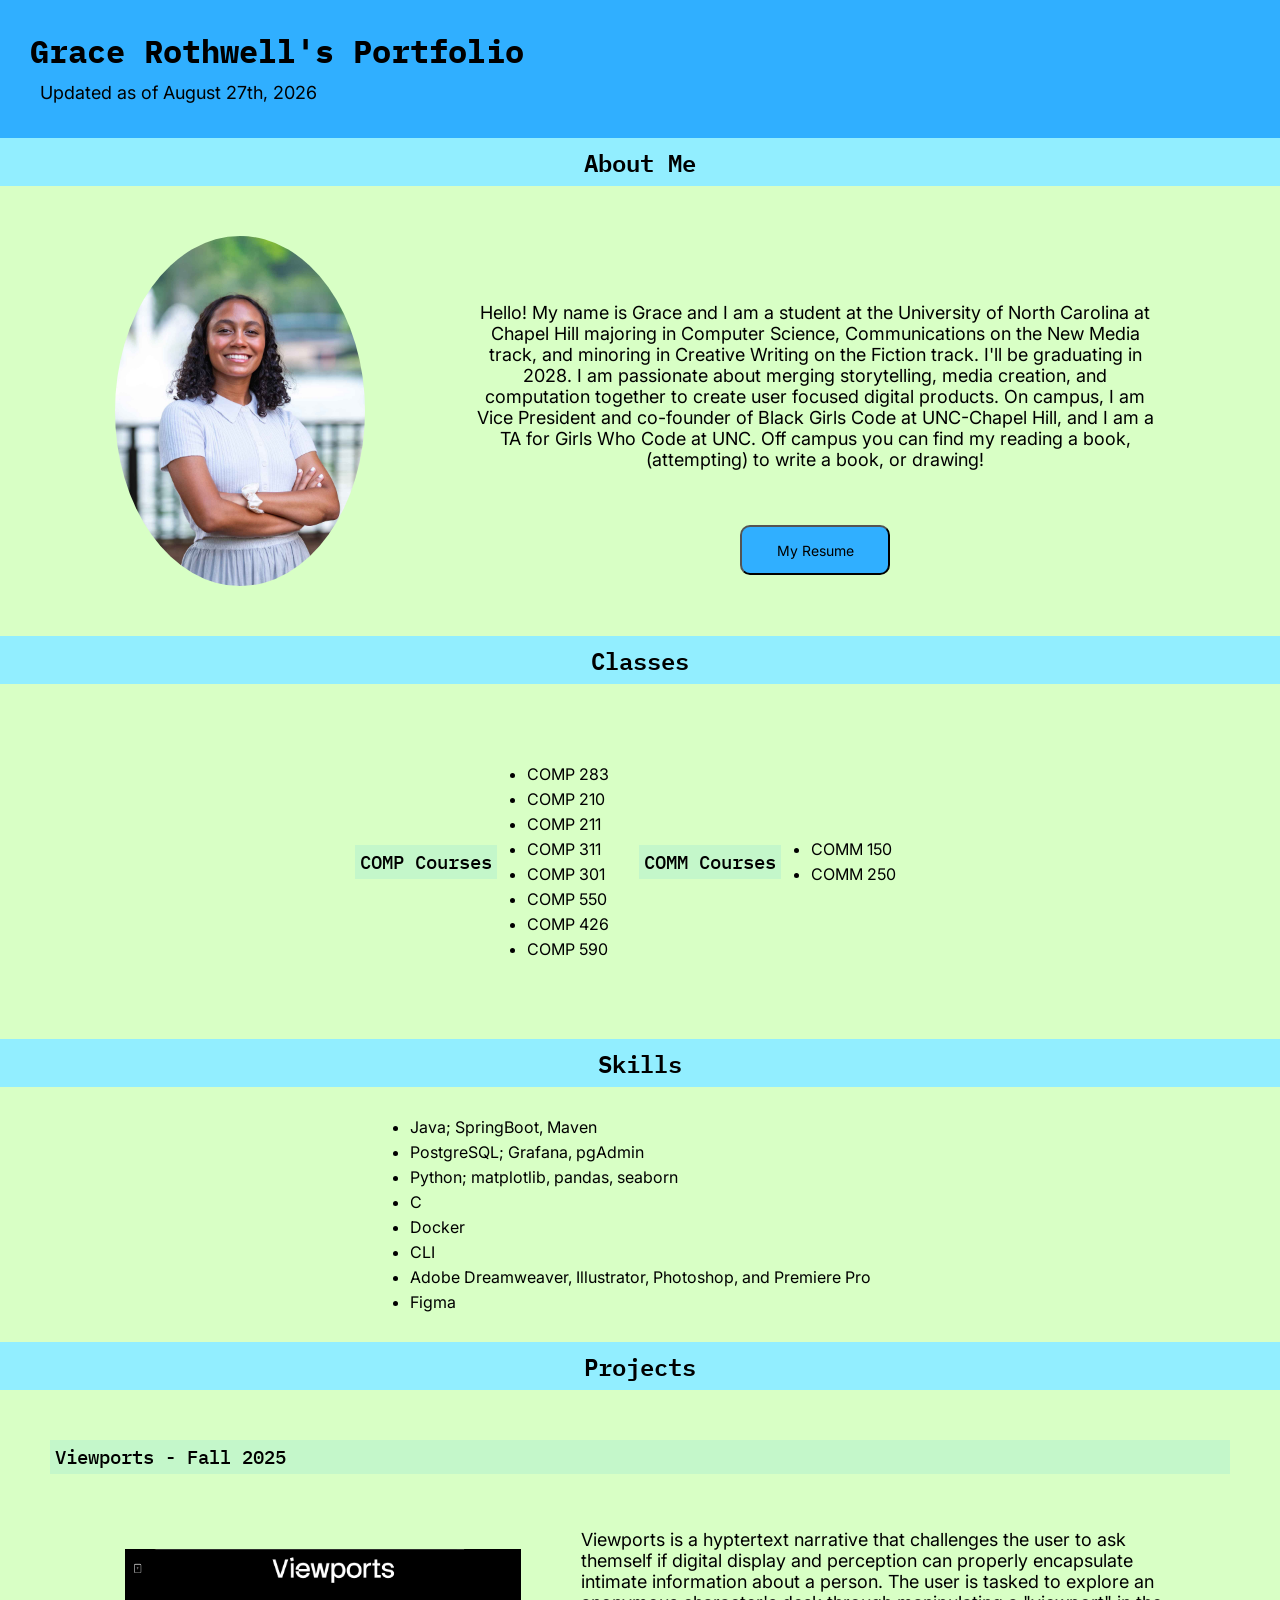
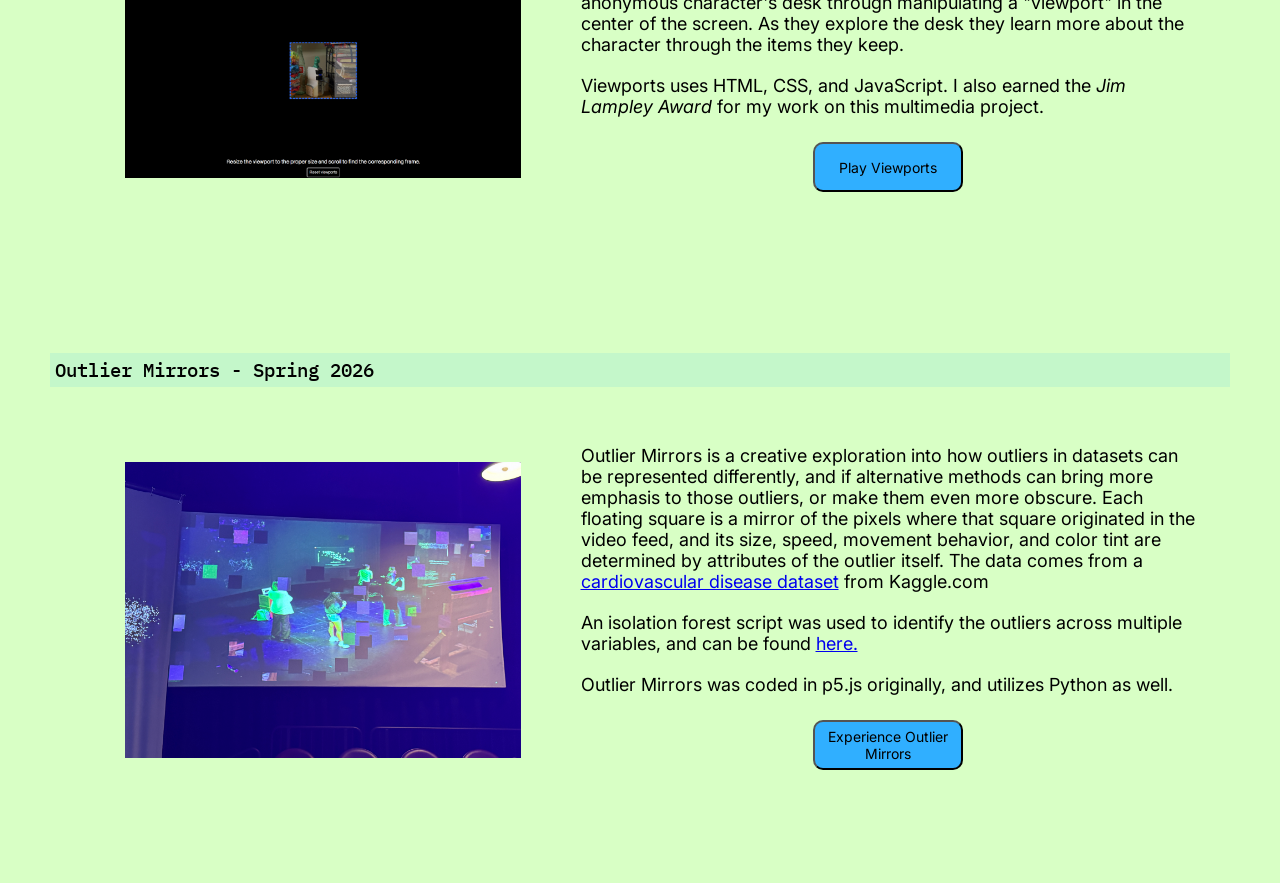
<file: index.html>
<!DOCTYPE html>
<html lang="en">
<head>
    <meta charset="UTF-8">
    <meta name="viewport" content="width=device-width, initial-scale=1.0">
    <link rel="stylesheet" href="styles.css">
    <link rel="preconnect" href="https://fonts.googleapis.com">
    <link rel="preconnect" href="https://fonts.googleapis.com">
    <link rel="preconnect" href="https://fonts.gstatic.com" crossorigin>
    <link href="https://fonts.googleapis.com/css2?family=IBM+Plex+Mono:ital,wght@0,100;0,200;0,300;0,400;0,500;0,600;0,700;1,100;1,200;1,300;1,400;1,500;1,600;1,700&family=Inter:ital,opsz,wght@0,14..32,100..900;1,14..32,100..900&display=swap" rel="stylesheet">
    <title>Home</title>
</head>
<body>
    <header>
        <div id="title-container">
            <h1 id ="title">Grace Rothwell's Portfolio</h1>
        </div>
        <div id="date-container">
            <p id="date">Updated as of August 27th, 2026</p>
        </div>
    </header>
    <main>
        <h2>About Me</h2>
        <div class="content-container">
            <div id="about-me-container">
                <div id="background-circle"></div>
                <img src="assets/headshot.jpg" alt="Grace's headshot" id="headshot">
                <div id="about-me-text">
                    <p id="about-me-description">Hello! My name is Grace and I am a student at the University of North Carolina at Chapel Hill majoring in Computer Science, Communications on the New Media track, and minoring in Creative Writing on the Fiction track. I'll be graduating in 2028. I am passionate about merging storytelling, media creation, and computation together to create user focused digital products. On campus, I am Vice President and co-founder of Black Girls Code at UNC-Chapel Hill, and I am a TA for Girls Who Code at UNC. Off campus you can find my reading a book, (attempting) to write a book, or drawing!</p>
                    <button onclick="window.location.href='resume.html';" id="resume-button">My Resume</button>
                </div>
                
            </div>
        </div>
        <h2>Classes</h2>
        <div class="content-container" id="class-container">
            <h3>COMP Courses</h3>
            <ul>
                <li>COMP 283</li>
                <li>COMP 210</li>
                <li>COMP 211</li>
                <li>COMP 311</li>
                <li>COMP 301</li>
                <li>COMP 550</li>
                <li>COMP 426</li>
                <li>COMP 590</li>
            </ul>
            <h3>COMM Courses</h3>
            <ul>
                <li>COMM 150</li>
                <li>COMM 250</li>
            </ul>
        </div>
        <h2>Skills</h3>
        <div class="content-container" id="skill-container">
            <ul>
                <li>Java; SpringBoot, Maven</li>
                <li>PostgreSQL; Grafana, pgAdmin</li>
                <li>Python; matplotlib, pandas, seaborn</li>
                <li>C</li>
                <li>Docker</li>
                <li>CLI</li>
                <li>Adobe Dreamweaver, Illustrator, Photoshop, and Premiere Pro</li>
                <li>Figma</li>
            </ul>
        </div>
        <h2>Projects</h2>
        <div class="content-container">
            <div class="proj">
                <h3 class="proj-title" id="viewport-title">Viewports - Fall 2025</h3>
                <div class="proj-info-container">
                    <img src="assets/viewports_screenshot.png" alt="A screenshot of the Viewports game" class="proj-screenshot">
                    <div class="proj-text">
                        <p class="proj-description">Viewports is a hyptertext narrative that challenges the user to ask themself if digital display and perception can properly encapsulate intimate information about a person. The user is tasked to explore an anonymous character's desk through manipulating a "viewport" in the center of the screen. As they explore the desk they learn more about the character through the items they keep.</p>
                        <p class="proj-description">Viewports uses HTML, CSS, and JavaScript. I also earned the <i>Jim Lampley Award</i> for my work on this multimedia project.</p>
                        <button class="proj-button" onclick="window.location.href='https://graace-ro.github.io/viewports/';">Play Viewports</button>
                    </div>
                </div>
            </div>
            <div class="proj">
                <h3 class="proj-title" id="outlier-title">Outlier Mirrors - Spring 2026</h3>
                <div class="proj-info-container">
                    <img src="assets/IMG_5958.jpg" alt="A photo of Outlier Mirrors on display" class="proj-screenshot">
                    <div class="proj-text">
                        <p class="proj-description">Outlier Mirrors is a creative exploration into how outliers in datasets can be represented differently, and if alternative methods can bring more emphasis to those outliers, or make them even more obscure. Each floating square is a mirror of the pixels where that square originated in the video feed, and its size, speed, movement behavior, and color tint are determined by attributes of the outlier itself. The data comes from a <a href="https://www.kaggle.com/datasets/sulianova/cardiovascular-disease-dataset" class="link">cardiovascular disease dataset</a> from Kaggle.com</p>
                        <p class="proj-description">An isolation forest script was used to identify the outliers across multiple variables, and can be found <a href="isolation_forest.html" class="link">here.</a></p>
                        <p class="proj-description">Outlier Mirrors was coded in p5.js originally, and utilizes Python as well.</p>
                        <button class="proj-button" onclick="window.location.href='comm250_final/grothwell_outlierMirrors/index.html';">Experience Outlier Mirrors</button>
                    </div>
                </div>
            </div>
        </div>
    </main>
</body>
</html>
</file>
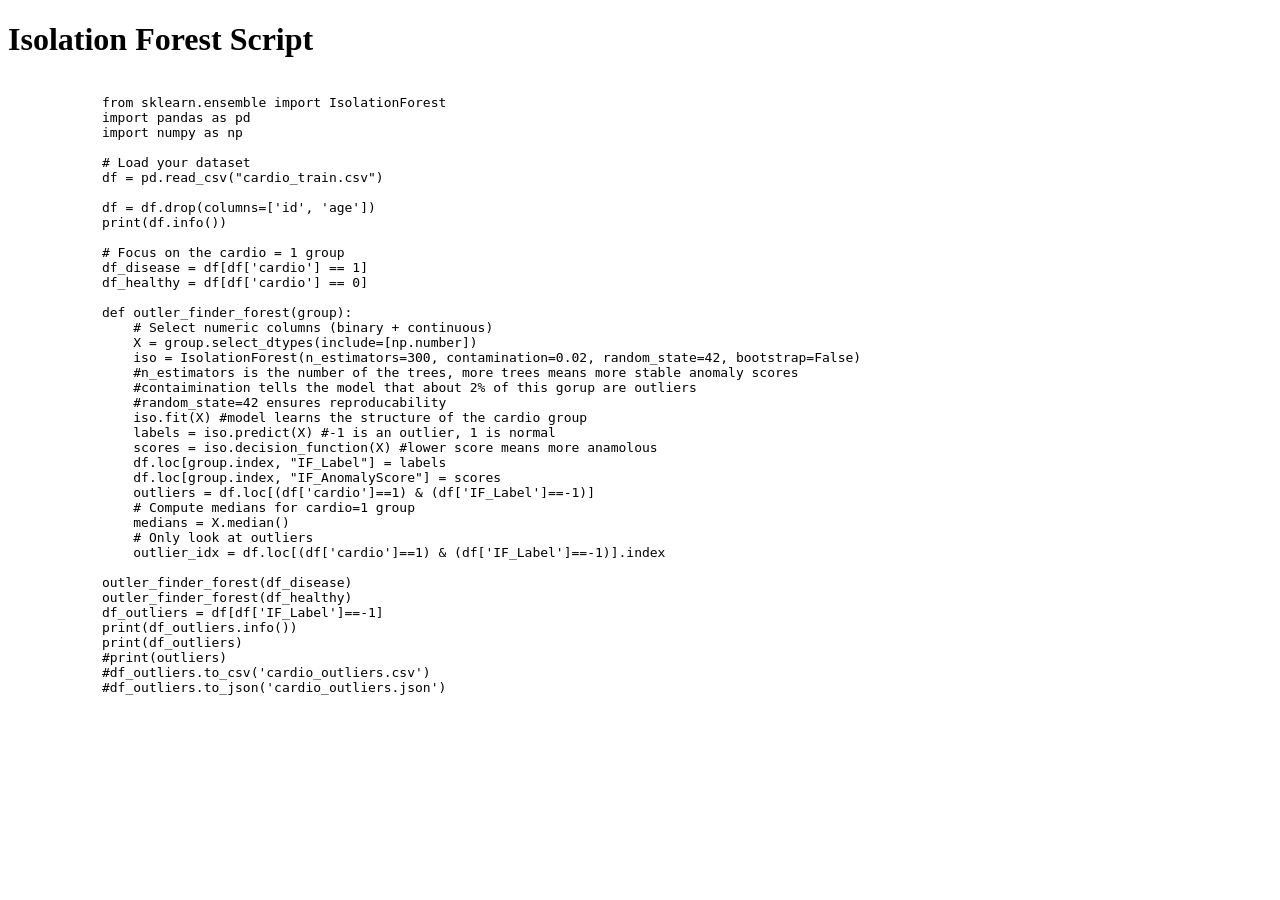
<file: isolation_forest.html>
<!DOCTYPE html>
<html lang="en">
<head>
    <meta charset="UTF-8">
    <meta name="viewport" content="width=device-width, initial-scale=1.0">
    <title>Isolation Forest Script</title>
</head>
<body>
    <h1>Isolation Forest Script</h1>
    <pre>
        <code>
            from sklearn.ensemble import IsolationForest
            import pandas as pd
            import numpy as np

            # Load your dataset
            df = pd.read_csv("cardio_train.csv")

            df = df.drop(columns=['id', 'age'])
            print(df.info())

            # Focus on the cardio = 1 group
            df_disease = df[df['cardio'] == 1]
            df_healthy = df[df['cardio'] == 0]

            def outler_finder_forest(group):
                # Select numeric columns (binary + continuous)
                X = group.select_dtypes(include=[np.number])
                iso = IsolationForest(n_estimators=300, contamination=0.02, random_state=42, bootstrap=False)
                #n_estimators is the number of the trees, more trees means more stable anomaly scores
                #contaimination tells the model that about 2% of this gorup are outliers
                #random_state=42 ensures reproducability
                iso.fit(X) #model learns the structure of the cardio group
                labels = iso.predict(X) #-1 is an outlier, 1 is normal
                scores = iso.decision_function(X) #lower score means more anamolous
                df.loc[group.index, "IF_Label"] = labels
                df.loc[group.index, "IF_AnomalyScore"] = scores
                outliers = df.loc[(df['cardio']==1) & (df['IF_Label']==-1)]
                # Compute medians for cardio=1 group
                medians = X.median()
                # Only look at outliers
                outlier_idx = df.loc[(df['cardio']==1) & (df['IF_Label']==-1)].index

            outler_finder_forest(df_disease)
            outler_finder_forest(df_healthy)
            df_outliers = df[df['IF_Label']==-1]
            print(df_outliers.info())
            print(df_outliers)
            #print(outliers)
            #df_outliers.to_csv('cardio_outliers.csv')
            #df_outliers.to_json('cardio_outliers.json')
        </code>
    </pre>
</body>
</html>
</file>
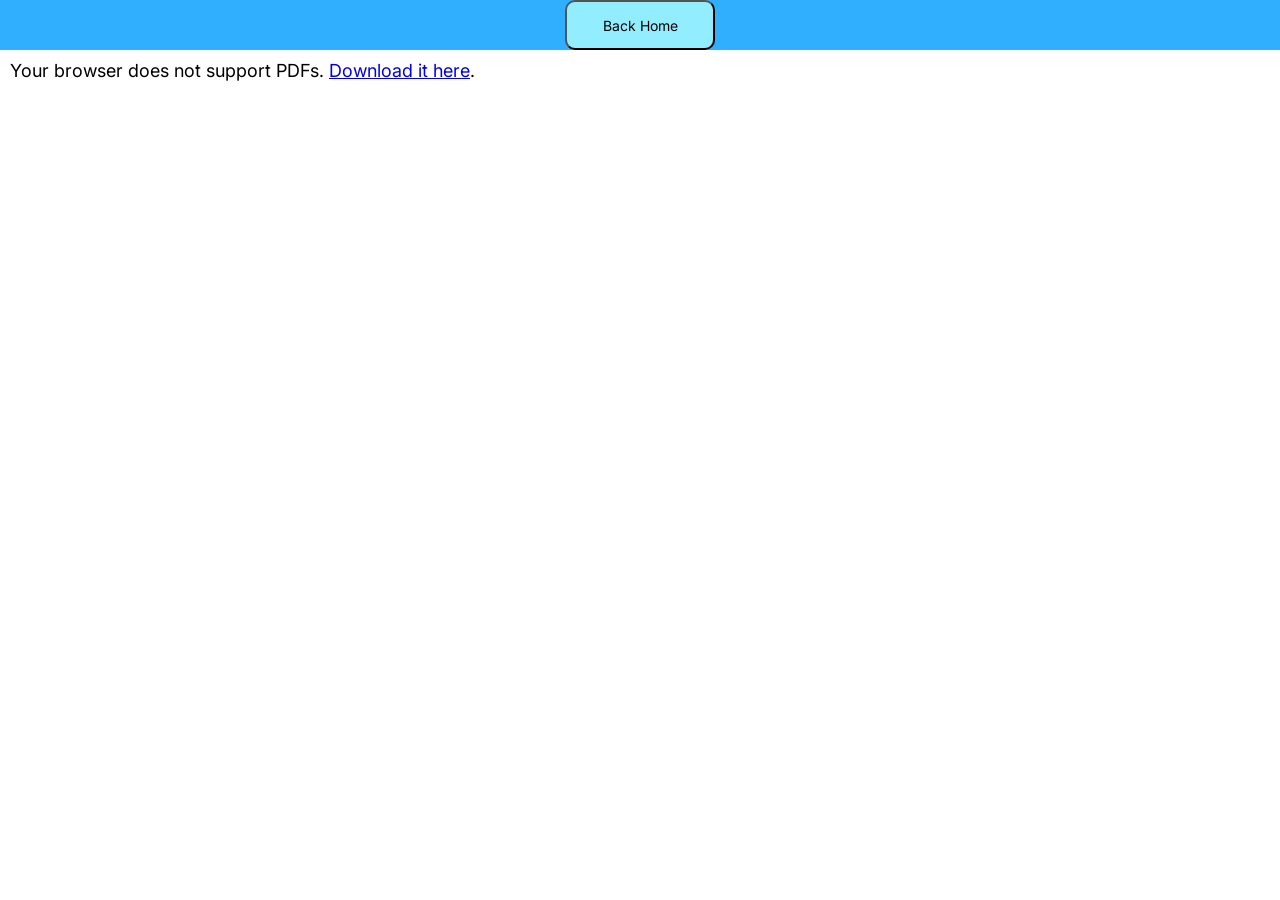
<file: resume.html>
<!DOCTYPE html>
<html lang="en">
<head>
    <meta charset="UTF-8">
    <meta name="viewport" content="width=device-width, initial-scale=1.0">
    <link rel="stylesheet" href="styles.css">
    <link rel="preconnect" href="https://fonts.googleapis.com">
    <link rel="preconnect" href="https://fonts.googleapis.com">
    <link rel="preconnect" href="https://fonts.gstatic.com" crossorigin>
    <link href="https://fonts.googleapis.com/css2?family=IBM+Plex+Mono:ital,wght@0,100;0,200;0,300;0,400;0,500;0,600;0,700;1,100;1,200;1,300;1,400;1,500;1,600;1,700&family=Inter:ital,opsz,wght@0,14..32,100..900;1,14..32,100..900&display=swap" rel="stylesheet">
    <title>Resume</title>
</head>
<body>
    <header id="resume-header">
       <button onclick="window.location.href='index.html';" id="home-button">Back Home</button>
    </header>
    <main>
        <object data="assets/GrothwellResume_Aug26.pdf" type="application/pdf" width="80%" height="300px" id="resume">
            <p>Your browser does not support PDFs. <a href="assets/GrothwellResume_September.pdf" class="link">Download it here</a>.</p>
        </object>
    </main>
    
</body>
</html>
</file>
<file: styles.css>
/*Color Pallette: https://colorhunt.co/palette/30afff92eeffd8ffc5c4f7ca*/
*{
    margin: 0px;
    padding: 0px;
    box-sizing: border-box;
}

h1{
    font-family: 'IBM Plex Mono', monospace;
    font-weight: 800;
}

h2{
    font-family: 'IBM Plex Mono', monospace;
    font-weight: 600;
    text-align: center;
    padding: 5px;
    background-color: #92EEFF;
}

h3{
    font-family: 'IBM Plex Mono', monospace;
    font-weight: 500;
    padding: 5px;
    background-color: #C4F7CA;
}

p{
    font-family: 'Inter', sans-serif;
    margin: 10px;
    font-size: 18px;
}

header{
    position: -webkit-sticky;
    position: sticky;
    top: 0;
    width: 100%;
    z-index: 1000;
    padding: 25px;
    background-color: #30AFFF;
}

button{
    font-family: 'Inter', sans-serif;
    font-size: 14px;
    width: 150px;
    height: 50px;
    border-radius: 10px;
    background-color: #30AFFF;
}

li{
    font-family: 'Inter', sans-serif;
    margin: 5px;
}

ul{
    padding: 25px;
}

#title-container{
    margin: 5px;
}

#date-container{
    margin: 5px;
}

.content-container{
    background-color: #D8FFC5;
}



.proj-link{
    font-size: 20px;
}

#about-me-container{
    display: flex;
    flex-direction: row;
    justify-content: center; /*this is the y axis*/
    align-items: center; /*this is the x axis because we're in a row and that's the main axis*/
}

#headshot{
    border-radius: 50%;
    height: 350px;
    margin: 50px;
} 

#about-me-description{
    text-align: center;
    margin: 5px;
    padding: 50px;
}

#about-me-text{
    display: flex;
    flex-direction: column;
    align-items: center;
    width: 800px;
}

.proj{
    padding: 50px;
}

.proj-screenshot{
    width: 35%;
    margin: 50px;
}

.proj-button{
    width: 150px;
    height: 50px;
    margin: 5px;
}

.proj-info-container{
    display: flex;
    flex-direction: row;
    align-items: center;
    margin: 25px;
}


.proj-text{
    display: flex;
    flex-direction: column;
    align-items: center;
}

.proj-link{
    text-align: center;
}

.proj-description{
    align-self: flex-start; /*aligns the p tag to the very beginning of the container's cross axis. so because the p tags are in a column flex box, the cross axis is the x axis, and thus the text stays aligned to the "start" of that which would be the left*/
}

.proj-button{
    margin: 15px;
}

/*resume.html*/

#resume{
    align-self: center;
    height: 95vh;
    width: 100vw;
}

#resume-header{
    height: 5vh;
    display: flex;
    align-items: center;
    justify-content: center;
}

#home-button{
    background-color: #92EEFF;
}



#class-container{
    padding: 50px;
    display: flex;
    flex-direction: row;
    align-items: center;
    justify-content: center;
}



#skill-container{
    display: flex;
    flex-direction: column;
    align-items: center;
}
</file>
